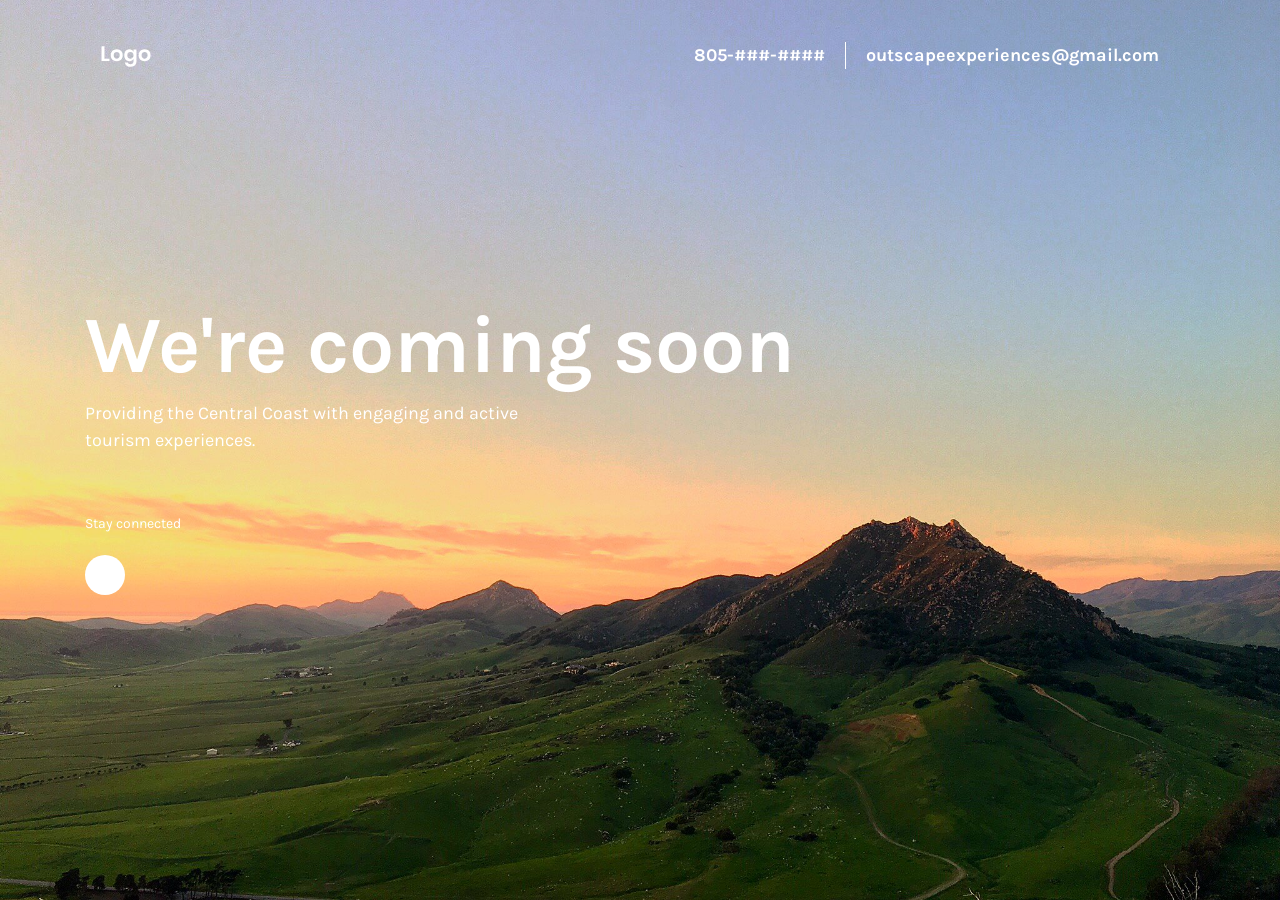
<file: index.html>
<!DOCTYPE html>
<html lang="en">

<head>
<title>Outscape</title>
    <meta charset="UTF-8">
    <meta name="viewport" content="width=device-width, initial-scale=1.0">
    <meta http-equiv="X-UA-Compatible" content="ie=edge">
    <title>BootstrapDash Comingsoon Template</title>
    <link href="https://fonts.googleapis.com/css?family=Karla:400,700&display=swap" rel="stylesheet">
    <link rel="stylesheet" href="https://cdn.materialdesignicons.com/4.8.95/css/materialdesignicons.min.css">
    <link rel="stylesheet" href="https://stackpath.bootstrapcdn.com/bootstrap/4.4.1/css/bootstrap.min.css">
    <link rel="stylesheet" href="assets/css/bd-coming-soon.css">
</head>

<body class="min-vh-100 d-flex flex-column">

    <header>
        <div class="container">
            <nav class="navbar navbar-dark bg-transparenet">
                <a class="navbar-brand" href="#">
                    <img src="assets/images/logo.svg" alt="logo">
                </a>
                <span class="navbar-text ml-auto d-none d-sm-inline-block">805-###-#### </span>
                <span class="navbar-text d-none d-sm-inline-block">outscapeexperiences@gmail.com</span>
            </nav>
        </div>
    </header>
    <main class="my-auto">
        <div class="container">
            <h1 class="page-title">We're coming soon</h1>
            <p class="page-description">Providing the Central Coast with engaging and active tourism experiences.
            </p>
            <p>Stay connected</p>
            <nav class="footer-social-links">
                <a href="https://www.instagram.com/outscape_experiences/" class="social-link"><i class="mdi mdi-instagram"></i></a>
            </nav>
        </div>
    </main>
</body>

</html>
</file>
<file: assets/css/bd-coming-soon.css>
body {
  font-family: 'Karla', sans-serif;
  background-image: url("../images/slo_bg.jpg");
  background-size: cover;
  background-repeat: no-repeat;
  background-position: center;
  color: #ffffff;
  padding-bottom: 75px; }
  @media (min-width: 768px) {
    body {
      padding-bottom: 110px; } }

.navbar-brand {
  margin-right: 0; }
  .navbar-brand img {
    height: 21px; }

.navbar-dark {
  padding-top: 35px;
  padding-bottom: 35px; }
  .navbar-dark .navbar-text {
    color: #ffffff;
    opacity: 1;
    padding: 0 20px;
    border-right: 1px solid #ffffff;
    font-size: 18px;
    font-weight: bold;
    text-align: center; }
    .navbar-dark .navbar-text:last-child {
      border-right: 0; }
  @media (max-width: 767px) {
    .navbar-dark {
      padding-bottom: 0; } }

.page-title {
  font-size: 80px;
  font-weight: bold;
  margin-bottom: 6px; }
  @media (max-width: 767px) {
    .page-title {
      font-size: 35px;
      margin-bottom: 14px; } }

.page-description {
  max-width: 465px;
  font-size: 18px;
  margin-bottom: 59px; }
  @media (max-width: 767px) {
    .page-description {
      font-size: 14px; } }

p {
  font-size: 14px;
  margin-bottom: 21px; }

.footer-social-links .social-link {
  display: inline-block;
  text-align: center;
  line-height: 40px;
  width: 40px;
  height: 40px;
  border-radius: 50%;
  background-color: #ffffff;
  color: #000000;
  margin-right: 16px;
  transition: all 0.3s ease-in-out; }
  .footer-social-links .social-link:last-child {
    margin-right: 0; }
  .footer-social-links .social-link:hover {
    text-decoration: none;
    background-color: #000000;
    color: #ffffff; }

/*# sourceMappingURL=bd-coming-soon.css.map */
</file>
